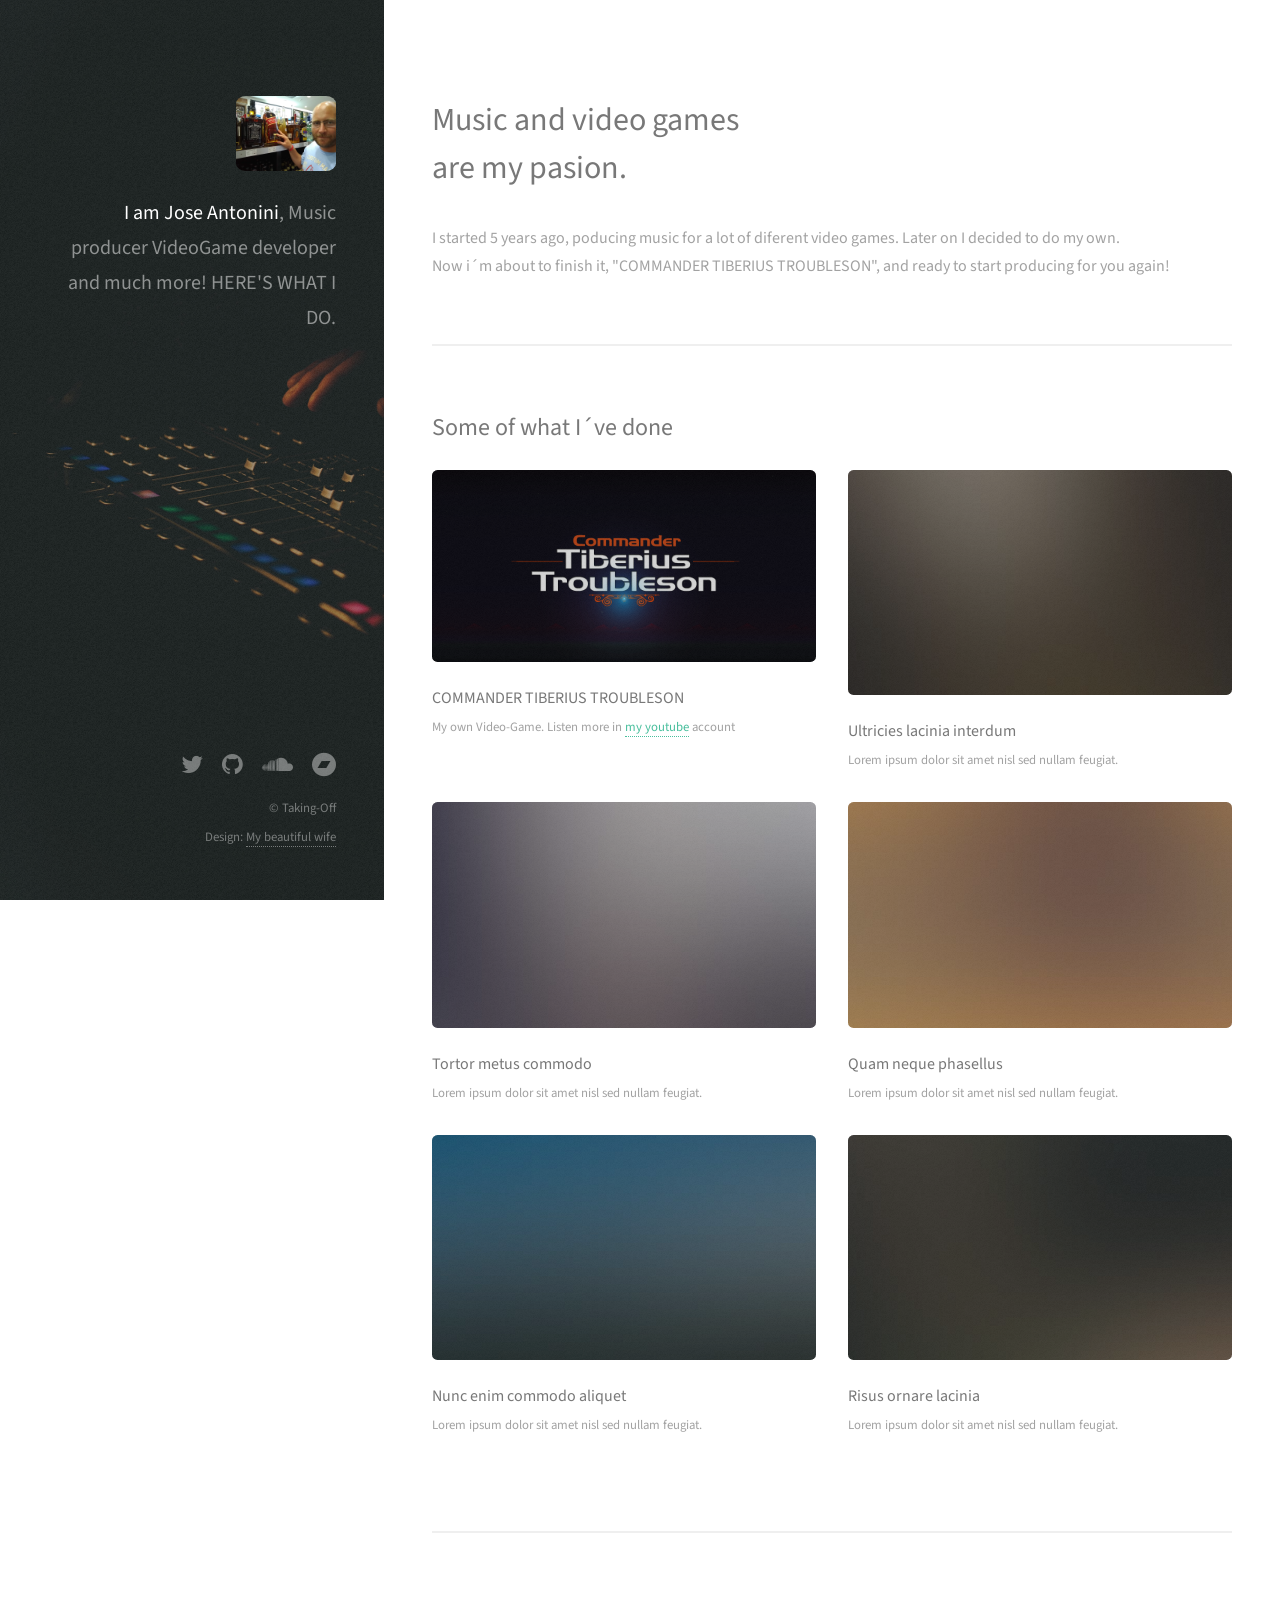
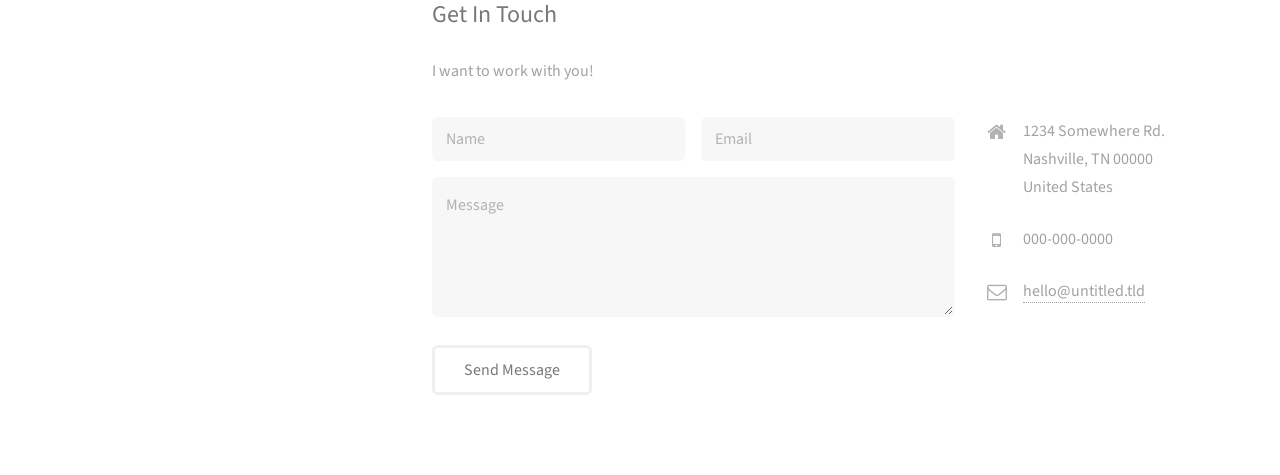
<file: index.html>
<!DOCTYPE HTML>

<html>

<head>
	<title>Taking - Off</title>
	<meta http-equiv="Content-Type" content="text/html; charset=UTF-8">
	<meta name="description" content="Jose Antonini makes music for video games, develop his own videogames and much more" />
	<meta name="keywords" content="music, videogames, musica, videojuegos, desarrollo, diseño, development, design" />
	<meta name="author" content="Luciana Repetto" />
	<meta name="viewport" content="width=device-width, initial-scale=1, maximum-scale=1">
	<link rel="stylesheet" href="assets/css/main.css" />
</head>

<body class="is-preload">

	<!-- Header -->
	<header id="header">
		<div class="inner">
			<a href="#" class="image avatar">
				<img src="images/avatar.jpg" alt="" />
			</a>
			<h1>
				<strong>I am Jose Antonini</strong>, Music producer
				<br /> VideoGame developer
				<br /> and much more!
				<br /> HERE'S WHAT I DO.</h1>
		</div>
	</header>

	<!-- Main -->
	<div id="main">

		<!-- One -->
		<section id="one">
			<header class="major">
				<h2>Music and video games
					<br /> are my pasion.</h2>
			</header>
			<p>I started 5 years ago, poducing music for a lot of diferent video games. Later on I decided to do my own.
				<br/> Now i´m about to finish it, "COMMANDER TIBERIUS TROUBLESON", and ready to start producing for you again!
			</p>
			<!--<ul class="actions">
				<li>
					<a href="" class="button">Learn More</a>
				</li>
			</ul>-->
		</section>

		<!-- Two  en href agregar los links a youtube -->
		<section id="two">
			<h2>Some of what I´ve done</h2>
			<div class="row">
				<article class="col-6 col-12-xsmall work-item">
					<a href="https://youtu.be/3L3aw2KMMoQ" class="image fit thumb">
						<img src="images/thumbs/BANNER COMMANDER.png" alt="" />
					</a>
					<h3>COMMANDER TIBERIUS TROUBLESON</h3>
					<p>My own Video-Game. Listen more in
						<a href="https://www.youtube.com/channel/UCTkknorEwZ-YZ9IHwz5x33w" target="blank">my youtube</a> account </p>
				</article>
				<article class="col-6 col-12-xsmall work-item">
					<a href="images/fulls/02.jpg" class="image fit thumb">
						<img src="images/thumbs/02.jpg" alt="" />
					</a>
					<h3>Ultricies lacinia interdum</h3>
					<p>Lorem ipsum dolor sit amet nisl sed nullam feugiat.</p>
				</article>
				<article class="col-6 col-12-xsmall work-item">
					<a href="images/fulls/03.jpg" class="image fit thumb">
						<img src="images/thumbs/03.jpg" alt="" />
					</a>
					<h3>Tortor metus commodo</h3>
					<p>Lorem ipsum dolor sit amet nisl sed nullam feugiat.</p>
				</article>
				<article class="col-6 col-12-xsmall work-item">
					<a href="images/fulls/04.jpg" class="image fit thumb">
						<img src="images/thumbs/04.jpg" alt="" />
					</a>
					<h3>Quam neque phasellus</h3>
					<p>Lorem ipsum dolor sit amet nisl sed nullam feugiat.</p>
				</article>
				<article class="col-6 col-12-xsmall work-item">
					<a href="images/fulls/05.jpg" class="image fit thumb">
						<img src="images/thumbs/05.jpg" alt="" />
					</a>
					<h3>Nunc enim commodo aliquet</h3>
					<p>Lorem ipsum dolor sit amet nisl sed nullam feugiat.</p>
				</article>
				<article class="col-6 col-12-xsmall work-item">
					<a href="images/fulls/06.jpg" class="image fit thumb">
						<img src="images/thumbs/06.jpg" alt="" />
					</a>
					<h3>Risus ornare lacinia</h3>
					<p>Lorem ipsum dolor sit amet nisl sed nullam feugiat.</p>
				</article>


			</div>


		</section>

		<!-- Three -->
		<section id="three">
			<h2>Get In Touch</h2>
			<p>I want to work with you!</p>
			<div class="row">
				<!-- contact form-->
				<div class="col-8 col-12-small">

					<form id="contactForm">
						<div class="row gtr-uniform gtr-50">
							<div class="col-6 col-12-xsmall">
								<input type="text" name="name" id="name" placeholder="Name" />
							</div>
							<div class="col-6 col-12-xsmall">
								<input type="email" name="email" id="email" placeholder="Email" />
							</div>
							<div class="col-12">
								<textarea name="message" id="message" placeholder="Message" rows="4"></textarea>
							</div>
						</div>
						<br>
						<ul class="actions">
							<li>
								<input type="submit" value="Send Message" />
							</li>
						</ul>
					</form>

				</div>

				<!-- end contact form-->
				<div class="col-4 col-12-small">
					<ul class="labeled-icons">
						<li>
							<h3 class="icon fa-home">
								<span class="label">Address</span>
							</h3>
							1234 Somewhere Rd.
							<br /> Nashville, TN 00000
							<br /> United States
						</li>
						<li>
							<h3 class="icon fa-mobile">
								<span class="label">Phone</span>
							</h3>
							000-000-0000
						</li>
						<li>
							<h3 class="icon fa-envelope-o">
								<span class="label">Email</span>
							</h3>
							<a href="#">hello@untitled.tld</a>
						</li>
					</ul>
				</div>
			</div>
		</section>



	</div>

	<!-- Footer -->
	<footer id="footer">
		<div class="inner">
			<ul class="icons">
				<li>
					<a href="#" class="icon fa-twitter">
						<span class="label">Twitter</span>
					</a>
				</li>
				<li>
					<a href="#" class="icon fa-github">
						<span class="label">Github</span>
					</a>
				</li>

				<li>
					<a href="#" class="icon fa-soundcloud">
						<span class="label">SoundCloud</span>
					</a>
				</li>
				<li>
					<a href="#" class="icon fa-bandcamp">
						<span class="label">BandCamp</span>
					</a>
				</li>

			</ul>
			<ul class="copyright">
				<li>&copy; Taking-Off</li>
				<li>Design:
					<a href="">My beautiful wife</a>
				</li>
			</ul>
		</div>
	</footer>

	<!-- Scripts -->
	<script src="assets/js/contact.js"></script>
	<script src="assets/js/jquery.min.js"></script>
	<script src="assets/js/jquery.poptrox.min.js"></script>
	<script src="assets/js/browser.min.js"></script>
	<script src="assets/js/breakpoints.min.js"></script>
	<script src="assets/js/util.js"></script>
	<script src="assets/js/main.js"></script>

</body>

</html>
</file>
<file: assets/css/main.css>
@import url("font-awesome.min.css");
@import url("https://fonts.googleapis.com/css?family=Source+Sans+Pro:400,400italic");


html, body, div, span, applet, object,
iframe, h1, h2, h3, h4, h5, h6, p, blockquote,
pre, a, abbr, acronym, address, big, cite,
code, del, dfn, em, img, ins, kbd, q, s, samp,
small, strike, strong, sub, sup, tt, var, b,
u, i, center, dl, dt, dd, ol, ul, li, fieldset,
form, label, legend, table, caption, tbody,
tfoot, thead, tr, th, td, article, aside,
canvas, details, embed, figure, figcaption,
footer, header, hgroup, menu, nav, output, ruby,
section, summary, time, mark, audio, video {
	margin: 0;
	padding: 0;
	border: 0;
	font-size: 100%;
	font: inherit;
	vertical-align: baseline;}

article, aside, details, figcaption, figure,
footer, header, hgroup, menu, nav, section {
	display: block;}

body {
	line-height: 1;
}

ol, ul {
	list-style: none;
}

blockquote, q {
	quotes: none;
}

	blockquote:before, blockquote:after, q:before, q:after {
		content: '';
		content: none;
	}

table {
	border-collapse: collapse;
	border-spacing: 0;
}

body {
	-webkit-text-size-adjust: none;
}

mark {
	background-color: transparent;
	color: inherit;
}

input::-moz-focus-inner {
	border: 0;
	padding: 0;
}

input, select, textarea {
	-moz-appearance: none;
	-webkit-appearance: none;
	-ms-appearance: none;
	appearance: none;
}

/* Basic */

	html {
		box-sizing: border-box;
	}

	*, *:before, *:after {
		box-sizing: inherit;
	}

	body {
		background: #fff;
	}

		body.is-preload *, body.is-preload *:before, body.is-preload *:after {
			-moz-animation: none !important;
			-webkit-animation: none !important;
			-ms-animation: none !important;
			animation: none !important;
			-moz-transition: none !important;
			-webkit-transition: none !important;
			-ms-transition: none !important;
			transition: none !important;
		}

	body, input, select, textarea {
		color: #a2a2a2;
		font-family: "Source Sans Pro", Helvetica, sans-serif;
		font-size: 16pt;
		font-weight: 400;
		line-height: 1.75em;
	}

	a {
		-moz-transition: color 0.2s ease-in-out, border-color 0.2s ease-in-out;
		-webkit-transition: color 0.2s ease-in-out, border-color 0.2s ease-in-out;
		-ms-transition: color 0.2s ease-in-out, border-color 0.2s ease-in-out;
		transition: color 0.2s ease-in-out, border-color 0.2s ease-in-out;
		border-bottom: dotted 1px;
		color: #49bf9d;
		text-decoration: none;
	}

		a:hover {
			border-bottom-color: transparent;
			color: #49bf9d !important;
			text-decoration: none;
		}

	strong, b {
		color: #787878;
		font-weight: 400;
	}

	em, i {
		font-style: italic;
	}

	p {
		margin: 0 0 2em 0;
	}

	h1, h2, h3, h4, h5, h6 {
		color: #787878;
		font-weight: 400;
		line-height: 1em;
		margin: 0 0 1em 0;
	}

		h1 a, h2 a, h3 a, h4 a, h5 a, h6 a {
			color: inherit;
			text-decoration: none;
		}

	h1 {
		font-size: 2em;
		line-height: 1.5em;
	}

	h2 {
		font-size: 1.5em;
		line-height: 1.5em;
	}

	h3 {
		font-size: 1.25em;
		line-height: 1.5em;
	}

	h4 {
		font-size: 1.1em;
		line-height: 1.5em;
	}

	h5 {
		font-size: 0.9em;
		line-height: 1.5em;
	}

	h6 {
		font-size: 0.7em;
		line-height: 1.5em;
	}

	sub {
		font-size: 0.8em;
		position: relative;
		top: 0.5em;
	}

	sup {
		font-size: 0.8em;
		position: relative;
		top: -0.5em;
	}

	hr {
		border: 0;
		border-bottom: solid 2px #efefef;
		margin: 2em 0;
	}

		hr.major {
			margin: 3em 0;
		}

	blockquote {
		border-left: solid 6px #efefef;
		font-style: italic;
		margin: 0 0 2em 0;
		padding: 0.5em 0 0.5em 1.5em;
	}

	code {
		background: #f7f7f7;
		border-radius: 0.35em;
		border: solid 2px #efefef;
		font-family: "Courier New", monospace;
		font-size: 0.9em;
		margin: 0 0.25em;
		padding: 0.25em 0.65em;
	}

	pre {
		-webkit-overflow-scrolling: touch;
		font-family: "Courier New", monospace;
		font-size: 0.9em;
		margin: 0 0 2em 0;
	}

		pre code {
			display: block;
			line-height: 1.75em;
			padding: 1em 1.5em;
			overflow-x: auto;
		}

	.align-left {
		text-align: left;
	}

	.align-center {
		text-align: center;
	}

	.align-right {
		text-align: right;
	}

/* Container */

	.container {
		margin: 0 auto;
		max-width: calc(100% - 4em);
		width: 100%;
	}

		.container.xsmall {
			width: 25%;
		}

		.container.small {
			width: 50%;
		}

		.container.medium {
			width: 75%;
		}

		.container.large {
			width: 125%;
		}

		.container.xlarge {
			width: 150%;
		}

		.container.max {
			width: 100%;
		}

		@media screen and (max-width: 980px) {

			.container {
				width: 100% !important;
				max-width: 100% !important;
			}

		}

		@media screen and (max-width: 480px) {

			.container {
				max-width: calc(100% - 3em);
			}

		}

/* Row */

	.row {
		display: flex;
		flex-wrap: wrap;
		box-sizing: border-box;
		align-items: stretch;
	}

		.row > * {
			box-sizing: border-box;
		}

		.row.gtr-uniform > * > :last-child {
			margin-bottom: 0;
		}

		.row.aln-left {
			justify-content: flex-start;
		}

		.row.aln-center {
			justify-content: center;
		}

		.row.aln-right {
			justify-content: flex-end;
		}

		.row.aln-top {
			align-items: flex-start;
		}

		.row.aln-middle {
			align-items: center;
		}

		.row.aln-bottom {
			align-items: flex-end;
		}

		.row > .imp {
			order: -1;
		}

		.row > .col-1 {
			width: 8.3333333333%;
		}

		.row > .off-1 {
			margin-left: 8.3333333333%;
		}

		.row > .col-2 {
			width: 16.6666666667%;
		}

		.row > .off-2 {
			margin-left: 16.6666666667%;
		}

		.row > .col-3 {
			width: 25%;
		}

		.row > .off-3 {
			margin-left: 25%;
		}

		.row > .col-4 {
			width: 33.3333333333%;
		}

		.row > .off-4 {
			margin-left: 33.3333333333%;
		}

		.row > .col-5 {
			width: 41.6666666667%;
		}

		.row > .off-5 {
			margin-left: 41.6666666667%;
		}

		.row > .col-6 {
			width: 50%;
		}

		.row > .off-6 {
			margin-left: 50%;
		}

		.row > .col-7 {
			width: 58.3333333333%;
		}

		.row > .off-7 {
			margin-left: 58.3333333333%;
		}

		.row > .col-8 {
			width: 66.6666666667%;
		}

		.row > .off-8 {
			margin-left: 66.6666666667%;
		}

		.row > .col-9 {
			width: 75%;
		}

		.row > .off-9 {
			margin-left: 75%;
		}

		.row > .col-10 {
			width: 83.3333333333%;
		}

		.row > .off-10 {
			margin-left: 83.3333333333%;
		}

		.row > .col-11 {
			width: 91.6666666667%;
		}

		.row > .off-11 {
			margin-left: 91.6666666667%;
		}

		.row > .col-12 {
			width: 100%;
		}

		.row > .off-12 {
			margin-left: 100%;
		}

		.row.gtr-0 {
			margin-top: 0;
			margin-left: 0em;
		}

			.row.gtr-0 > * {
				padding: 0 0 0 0em;
			}

			.row.gtr-0.gtr-uniform {
				margin-top: 0em;
			}

				.row.gtr-0.gtr-uniform > * {
					padding-top: 0em;
				}

		.row.gtr-25 {
			margin-top: 0;
			margin-left: -0.625em;
		}

			.row.gtr-25 > * {
				padding: 0 0 0 0.625em;
			}

			.row.gtr-25.gtr-uniform {
				margin-top: -0.625em;
			}

				.row.gtr-25.gtr-uniform > * {
					padding-top: 0.625em;
				}

		.row.gtr-50 {
			margin-top: 0;
			margin-left: -1.25em;
		}

			.row.gtr-50 > * {
				padding: 0 0 0 1.25em;
			}

			.row.gtr-50.gtr-uniform {
				margin-top: -1.25em;
			}

				.row.gtr-50.gtr-uniform > * {
					padding-top: 1.25em;
				}

		.row {
			margin-top: 0;
			margin-left: -2.5em;
		}

			.row > * {
				padding: 0 0 0 2.5em;
			}

			.row.gtr-uniform {
				margin-top: -2.5em;
			}

				.row.gtr-uniform > * {
					padding-top: 2.5em;
				}

		.row.gtr-150 {
			margin-top: 0;
			margin-left: -3.75em;
		}

			.row.gtr-150 > * {
				padding: 0 0 0 3.75em;
			}

			.row.gtr-150.gtr-uniform {
				margin-top: -3.75em;
			}

				.row.gtr-150.gtr-uniform > * {
					padding-top: 3.75em;
				}

		.row.gtr-200 {
			margin-top: 0;
			margin-left: -5em;
		}

			.row.gtr-200 > * {
				padding: 0 0 0 5em;
			}

			.row.gtr-200.gtr-uniform {
				margin-top: -5em;
			}

				.row.gtr-200.gtr-uniform > * {
					padding-top: 5em;
				}

		@media screen and (max-width: 1800px) {

			.row {
				display: flex;
				flex-wrap: wrap;
				box-sizing: border-box;
				align-items: stretch;
			}

				.row > * {
					box-sizing: border-box;
				}

				.row.gtr-uniform > * > :last-child {
					margin-bottom: 0;
				}

				.row.aln-left {
					justify-content: flex-start;
				}

				.row.aln-center {
					justify-content: center;
				}

				.row.aln-right {
					justify-content: flex-end;
				}

				.row.aln-top {
					align-items: flex-start;
				}

				.row.aln-middle {
					align-items: center;
				}

				.row.aln-bottom {
					align-items: flex-end;
				}

				.row > .imp-xlarge {
					order: -1;
				}

				.row > .col-1-xlarge {
					width: 8.3333333333%;
				}

				.row > .off-1-xlarge {
					margin-left: 8.3333333333%;
				}

				.row > .col-2-xlarge {
					width: 16.6666666667%;
				}

				.row > .off-2-xlarge {
					margin-left: 16.6666666667%;
				}

				.row > .col-3-xlarge {
					width: 25%;
				}

				.row > .off-3-xlarge {
					margin-left: 25%;
				}

				.row > .col-4-xlarge {
					width: 33.3333333333%;
				}

				.row > .off-4-xlarge {
					margin-left: 33.3333333333%;
				}

				.row > .col-5-xlarge {
					width: 41.6666666667%;
				}

				.row > .off-5-xlarge {
					margin-left: 41.6666666667%;
				}

				.row > .col-6-xlarge {
					width: 50%;
				}

				.row > .off-6-xlarge {
					margin-left: 50%;
				}

				.row > .col-7-xlarge {
					width: 58.3333333333%;
				}

				.row > .off-7-xlarge {
					margin-left: 58.3333333333%;
				}

				.row > .col-8-xlarge {
					width: 66.6666666667%;
				}

				.row > .off-8-xlarge {
					margin-left: 66.6666666667%;
				}

				.row > .col-9-xlarge {
					width: 75%;
				}

				.row > .off-9-xlarge {
					margin-left: 75%;
				}

				.row > .col-10-xlarge {
					width: 83.3333333333%;
				}

				.row > .off-10-xlarge {
					margin-left: 83.3333333333%;
				}

				.row > .col-11-xlarge {
					width: 91.6666666667%;
				}

				.row > .off-11-xlarge {
					margin-left: 91.6666666667%;
				}

				.row > .col-12-xlarge {
					width: 100%;
				}

				.row > .off-12-xlarge {
					margin-left: 100%;
				}

				.row.gtr-0 {
					margin-top: 0;
					margin-left: 0em;
				}

					.row.gtr-0 > * {
						padding: 0 0 0 0em;
					}

					.row.gtr-0.gtr-uniform {
						margin-top: 0em;
					}

						.row.gtr-0.gtr-uniform > * {
							padding-top: 0em;
						}

				.row.gtr-25 {
					margin-top: 0;
					margin-left: -0.625em;
				}

					.row.gtr-25 > * {
						padding: 0 0 0 0.625em;
					}

					.row.gtr-25.gtr-uniform {
						margin-top: -0.625em;
					}

						.row.gtr-25.gtr-uniform > * {
							padding-top: 0.625em;
						}

				.row.gtr-50 {
					margin-top: 0;
					margin-left: -1.25em;
				}

					.row.gtr-50 > * {
						padding: 0 0 0 1.25em;
					}

					.row.gtr-50.gtr-uniform {
						margin-top: -1.25em;
					}

						.row.gtr-50.gtr-uniform > * {
							padding-top: 1.25em;
						}

				.row {
					margin-top: 0;
					margin-left: -2.5em;
				}

					.row > * {
						padding: 0 0 0 2.5em;
					}

					.row.gtr-uniform {
						margin-top: -2.5em;
					}

						.row.gtr-uniform > * {
							padding-top: 2.5em;
						}

				.row.gtr-150 {
					margin-top: 0;
					margin-left: -3.75em;
				}

					.row.gtr-150 > * {
						padding: 0 0 0 3.75em;
					}

					.row.gtr-150.gtr-uniform {
						margin-top: -3.75em;
					}

						.row.gtr-150.gtr-uniform > * {
							padding-top: 3.75em;
						}

				.row.gtr-200 {
					margin-top: 0;
					margin-left: -5em;
				}

					.row.gtr-200 > * {
						padding: 0 0 0 5em;
					}

					.row.gtr-200.gtr-uniform {
						margin-top: -5em;
					}

						.row.gtr-200.gtr-uniform > * {
							padding-top: 5em;
						}

		}

		@media screen and (max-width: 1280px) {

			.row {
				display: flex;
				flex-wrap: wrap;
				box-sizing: border-box;
				align-items: stretch;
			}

				.row > * {
					box-sizing: border-box;
				}

				.row.gtr-uniform > * > :last-child {
					margin-bottom: 0;
				}

				.row.aln-left {
					justify-content: flex-start;
				}

				.row.aln-center {
					justify-content: center;
				}

				.row.aln-right {
					justify-content: flex-end;
				}

				.row.aln-top {
					align-items: flex-start;
				}

				.row.aln-middle {
					align-items: center;
				}

				.row.aln-bottom {
					align-items: flex-end;
				}

				.row > .imp-large {
					order: -1;
				}

				.row > .col-1-large {
					width: 8.3333333333%;
				}

				.row > .off-1-large {
					margin-left: 8.3333333333%;
				}

				.row > .col-2-large {
					width: 16.6666666667%;
				}

				.row > .off-2-large {
					margin-left: 16.6666666667%;
				}

				.row > .col-3-large {
					width: 25%;
				}

				.row > .off-3-large {
					margin-left: 25%;
				}

				.row > .col-4-large {
					width: 33.3333333333%;
				}

				.row > .off-4-large {
					margin-left: 33.3333333333%;
				}

				.row > .col-5-large {
					width: 41.6666666667%;
				}

				.row > .off-5-large {
					margin-left: 41.6666666667%;
				}

				.row > .col-6-large {
					width: 50%;
				}

				.row > .off-6-large {
					margin-left: 50%;
				}

				.row > .col-7-large {
					width: 58.3333333333%;
				}

				.row > .off-7-large {
					margin-left: 58.3333333333%;
				}

				.row > .col-8-large {
					width: 66.6666666667%;
				}

				.row > .off-8-large {
					margin-left: 66.6666666667%;
				}

				.row > .col-9-large {
					width: 75%;
				}

				.row > .off-9-large {
					margin-left: 75%;
				}

				.row > .col-10-large {
					width: 83.3333333333%;
				}

				.row > .off-10-large {
					margin-left: 83.3333333333%;
				}

				.row > .col-11-large {
					width: 91.6666666667%;
				}

				.row > .off-11-large {
					margin-left: 91.6666666667%;
				}

				.row > .col-12-large {
					width: 100%;
				}

				.row > .off-12-large {
					margin-left: 100%;
				}

				.row.gtr-0 {
					margin-top: 0;
					margin-left: 0em;
				}

					.row.gtr-0 > * {
						padding: 0 0 0 0em;
					}

					.row.gtr-0.gtr-uniform {
						margin-top: 0em;
					}

						.row.gtr-0.gtr-uniform > * {
							padding-top: 0em;
						}

				.row.gtr-25 {
					margin-top: 0;
					margin-left: -0.5em;
				}

					.row.gtr-25 > * {
						padding: 0 0 0 0.5em;
					}

					.row.gtr-25.gtr-uniform {
						margin-top: -0.5em;
					}

						.row.gtr-25.gtr-uniform > * {
							padding-top: 0.5em;
						}

				.row.gtr-50 {
					margin-top: 0;
					margin-left: -1em;
				}

					.row.gtr-50 > * {
						padding: 0 0 0 1em;
					}

					.row.gtr-50.gtr-uniform {
						margin-top: -1em;
					}

						.row.gtr-50.gtr-uniform > * {
							padding-top: 1em;
						}

				.row {
					margin-top: 0;
					margin-left: -2em;
				}

					.row > * {
						padding: 0 0 0 2em;
					}

					.row.gtr-uniform {
						margin-top: -2em;
					}

						.row.gtr-uniform > * {
							padding-top: 2em;
						}

				.row.gtr-150 {
					margin-top: 0;
					margin-left: -3em;
				}

					.row.gtr-150 > * {
						padding: 0 0 0 3em;
					}

					.row.gtr-150.gtr-uniform {
						margin-top: -3em;
					}

						.row.gtr-150.gtr-uniform > * {
							padding-top: 3em;
						}

				.row.gtr-200 {
					margin-top: 0;
					margin-left: -4em;
				}

					.row.gtr-200 > * {
						padding: 0 0 0 4em;
					}

					.row.gtr-200.gtr-uniform {
						margin-top: -4em;
					}

						.row.gtr-200.gtr-uniform > * {
							padding-top: 4em;
						}

		}

		@media screen and (max-width: 980px) {

			.row {
				display: flex;
				flex-wrap: wrap;
				box-sizing: border-box;
				align-items: stretch;
			}

				.row > * {
					box-sizing: border-box;
				}

				.row.gtr-uniform > * > :last-child {
					margin-bottom: 0;
				}

				.row.aln-left {
					justify-content: flex-start;
				}

				.row.aln-center {
					justify-content: center;
				}

				.row.aln-right {
					justify-content: flex-end;
				}

				.row.aln-top {
					align-items: flex-start;
				}

				.row.aln-middle {
					align-items: center;
				}

				.row.aln-bottom {
					align-items: flex-end;
				}

				.row > .imp-medium {
					order: -1;
				}

				.row > .col-1-medium {
					width: 8.3333333333%;
				}

				.row > .off-1-medium {
					margin-left: 8.3333333333%;
				}

				.row > .col-2-medium {
					width: 16.6666666667%;
				}

				.row > .off-2-medium {
					margin-left: 16.6666666667%;
				}

				.row > .col-3-medium {
					width: 25%;
				}

				.row > .off-3-medium {
					margin-left: 25%;
				}

				.row > .col-4-medium {
					width: 33.3333333333%;
				}

				.row > .off-4-medium {
					margin-left: 33.3333333333%;
				}

				.row > .col-5-medium {
					width: 41.6666666667%;
				}

				.row > .off-5-medium {
					margin-left: 41.6666666667%;
				}

				.row > .col-6-medium {
					width: 50%;
				}

				.row > .off-6-medium {
					margin-left: 50%;
				}

				.row > .col-7-medium {
					width: 58.3333333333%;
				}

				.row > .off-7-medium {
					margin-left: 58.3333333333%;
				}

				.row > .col-8-medium {
					width: 66.6666666667%;
				}

				.row > .off-8-medium {
					margin-left: 66.6666666667%;
				}

				.row > .col-9-medium {
					width: 75%;
				}

				.row > .off-9-medium {
					margin-left: 75%;
				}

				.row > .col-10-medium {
					width: 83.3333333333%;
				}

				.row > .off-10-medium {
					margin-left: 83.3333333333%;
				}

				.row > .col-11-medium {
					width: 91.6666666667%;
				}

				.row > .off-11-medium {
					margin-left: 91.6666666667%;
				}

				.row > .col-12-medium {
					width: 100%;
				}

				.row > .off-12-medium {
					margin-left: 100%;
				}

				.row.gtr-0 {
					margin-top: 0;
					margin-left: 0em;
				}

					.row.gtr-0 > * {
						padding: 0 0 0 0em;
					}

					.row.gtr-0.gtr-uniform {
						margin-top: 0em;
					}

						.row.gtr-0.gtr-uniform > * {
							padding-top: 0em;
						}

				.row.gtr-25 {
					margin-top: 0;
					margin-left: -0.5em;
				}

					.row.gtr-25 > * {
						padding: 0 0 0 0.5em;
					}

					.row.gtr-25.gtr-uniform {
						margin-top: -0.5em;
					}

						.row.gtr-25.gtr-uniform > * {
							padding-top: 0.5em;
						}

				.row.gtr-50 {
					margin-top: 0;
					margin-left: -1em;
				}

					.row.gtr-50 > * {
						padding: 0 0 0 1em;
					}

					.row.gtr-50.gtr-uniform {
						margin-top: -1em;
					}

						.row.gtr-50.gtr-uniform > * {
							padding-top: 1em;
						}

				.row {
					margin-top: 0;
					margin-left: -2em;
				}

					.row > * {
						padding: 0 0 0 2em;
					}

					.row.gtr-uniform {
						margin-top: -2em;
					}

						.row.gtr-uniform > * {
							padding-top: 2em;
						}

				.row.gtr-150 {
					margin-top: 0;
					margin-left: -3em;
				}

					.row.gtr-150 > * {
						padding: 0 0 0 3em;
					}

					.row.gtr-150.gtr-uniform {
						margin-top: -3em;
					}

						.row.gtr-150.gtr-uniform > * {
							padding-top: 3em;
						}

				.row.gtr-200 {
					margin-top: 0;
					margin-left: -4em;
				}

					.row.gtr-200 > * {
						padding: 0 0 0 4em;
					}

					.row.gtr-200.gtr-uniform {
						margin-top: -4em;
					}

						.row.gtr-200.gtr-uniform > * {
							padding-top: 4em;
						}

		}

		@media screen and (max-width: 736px) {

			.row {
				display: flex;
				flex-wrap: wrap;
				box-sizing: border-box;
				align-items: stretch;
			}

				.row > * {
					box-sizing: border-box;
				}

				.row.gtr-uniform > * > :last-child {
					margin-bottom: 0;
				}

				.row.aln-left {
					justify-content: flex-start;
				}

				.row.aln-center {
					justify-content: center;
				}

				.row.aln-right {
					justify-content: flex-end;
				}

				.row.aln-top {
					align-items: flex-start;
				}

				.row.aln-middle {
					align-items: center;
				}

				.row.aln-bottom {
					align-items: flex-end;
				}

				.row > .imp-small {
					order: -1;
				}

				.row > .col-1-small {
					width: 8.3333333333%;
				}

				.row > .off-1-small {
					margin-left: 8.3333333333%;
				}

				.row > .col-2-small {
					width: 16.6666666667%;
				}

				.row > .off-2-small {
					margin-left: 16.6666666667%;
				}

				.row > .col-3-small {
					width: 25%;
				}

				.row > .off-3-small {
					margin-left: 25%;
				}

				.row > .col-4-small {
					width: 33.3333333333%;
				}

				.row > .off-4-small {
					margin-left: 33.3333333333%;
				}

				.row > .col-5-small {
					width: 41.6666666667%;
				}

				.row > .off-5-small {
					margin-left: 41.6666666667%;
				}

				.row > .col-6-small {
					width: 50%;
				}

				.row > .off-6-small {
					margin-left: 50%;
				}

				.row > .col-7-small {
					width: 58.3333333333%;
				}

				.row > .off-7-small {
					margin-left: 58.3333333333%;
				}

				.row > .col-8-small {
					width: 66.6666666667%;
				}

				.row > .off-8-small {
					margin-left: 66.6666666667%;
				}

				.row > .col-9-small {
					width: 75%;
				}

				.row > .off-9-small {
					margin-left: 75%;
				}

				.row > .col-10-small {
					width: 83.3333333333%;
				}

				.row > .off-10-small {
					margin-left: 83.3333333333%;
				}

				.row > .col-11-small {
					width: 91.6666666667%;
				}

				.row > .off-11-small {
					margin-left: 91.6666666667%;
				}

				.row > .col-12-small {
					width: 100%;
				}

				.row > .off-12-small {
					margin-left: 100%;
				}

				.row.gtr-0 {
					margin-top: 0;
					margin-left: 0em;
				}

					.row.gtr-0 > * {
						padding: 0 0 0 0em;
					}

					.row.gtr-0.gtr-uniform {
						margin-top: 0em;
					}

						.row.gtr-0.gtr-uniform > * {
							padding-top: 0em;
						}

				.row.gtr-25 {
					margin-top: 0;
					margin-left: -0.375em;
				}

					.row.gtr-25 > * {
						padding: 0 0 0 0.375em;
					}

					.row.gtr-25.gtr-uniform {
						margin-top: -0.375em;
					}

						.row.gtr-25.gtr-uniform > * {
							padding-top: 0.375em;
						}

				.row.gtr-50 {
					margin-top: 0;
					margin-left: -0.75em;
				}

					.row.gtr-50 > * {
						padding: 0 0 0 0.75em;
					}

					.row.gtr-50.gtr-uniform {
						margin-top: -0.75em;
					}

						.row.gtr-50.gtr-uniform > * {
							padding-top: 0.75em;
						}

				.row {
					margin-top: 0;
					margin-left: -1.5em;
				}

					.row > * {
						padding: 0 0 0 1.5em;
					}

					.row.gtr-uniform {
						margin-top: -1.5em;
					}

						.row.gtr-uniform > * {
							padding-top: 1.5em;
						}

				.row.gtr-150 {
					margin-top: 0;
					margin-left: -2.25em;
				}

					.row.gtr-150 > * {
						padding: 0 0 0 2.25em;
					}

					.row.gtr-150.gtr-uniform {
						margin-top: -2.25em;
					}

						.row.gtr-150.gtr-uniform > * {
							padding-top: 2.25em;
						}

				.row.gtr-200 {
					margin-top: 0;
					margin-left: -3em;
				}

					.row.gtr-200 > * {
						padding: 0 0 0 3em;
					}

					.row.gtr-200.gtr-uniform {
						margin-top: -3em;
					}

						.row.gtr-200.gtr-uniform > * {
							padding-top: 3em;
						}

		}

		@media screen and (max-width: 480px) {

			.row {
				display: flex;
				flex-wrap: wrap;
				box-sizing: border-box;
				align-items: stretch;
			}

				.row > * {
					box-sizing: border-box;
				}

				.row.gtr-uniform > * > :last-child {
					margin-bottom: 0;
				}

				.row.aln-left {
					justify-content: flex-start;
				}

				.row.aln-center {
					justify-content: center;
				}

				.row.aln-right {
					justify-content: flex-end;
				}

				.row.aln-top {
					align-items: flex-start;
				}

				.row.aln-middle {
					align-items: center;
				}

				.row.aln-bottom {
					align-items: flex-end;
				}

				.row > .imp-xsmall {
					order: -1;
				}

				.row > .col-1-xsmall {
					width: 8.3333333333%;
				}

				.row > .off-1-xsmall {
					margin-left: 8.3333333333%;
				}

				.row > .col-2-xsmall {
					width: 16.6666666667%;
				}

				.row > .off-2-xsmall {
					margin-left: 16.6666666667%;
				}

				.row > .col-3-xsmall {
					width: 25%;
				}

				.row > .off-3-xsmall {
					margin-left: 25%;
				}

				.row > .col-4-xsmall {
					width: 33.3333333333%;
				}

				.row > .off-4-xsmall {
					margin-left: 33.3333333333%;
				}

				.row > .col-5-xsmall {
					width: 41.6666666667%;
				}

				.row > .off-5-xsmall {
					margin-left: 41.6666666667%;
				}

				.row > .col-6-xsmall {
					width: 50%;
				}

				.row > .off-6-xsmall {
					margin-left: 50%;
				}

				.row > .col-7-xsmall {
					width: 58.3333333333%;
				}

				.row > .off-7-xsmall {
					margin-left: 58.3333333333%;
				}

				.row > .col-8-xsmall {
					width: 66.6666666667%;
				}

				.row > .off-8-xsmall {
					margin-left: 66.6666666667%;
				}

				.row > .col-9-xsmall {
					width: 75%;
				}

				.row > .off-9-xsmall {
					margin-left: 75%;
				}

				.row > .col-10-xsmall {
					width: 83.3333333333%;
				}

				.row > .off-10-xsmall {
					margin-left: 83.3333333333%;
				}

				.row > .col-11-xsmall {
					width: 91.6666666667%;
				}

				.row > .off-11-xsmall {
					margin-left: 91.6666666667%;
				}

				.row > .col-12-xsmall {
					width: 100%;
				}

				.row > .off-12-xsmall {
					margin-left: 100%;
				}

				.row.gtr-0 {
					margin-top: 0;
					margin-left: 0em;
				}

					.row.gtr-0 > * {
						padding: 0 0 0 0em;
					}

					.row.gtr-0.gtr-uniform {
						margin-top: 0em;
					}

						.row.gtr-0.gtr-uniform > * {
							padding-top: 0em;
						}

				.row.gtr-25 {
					margin-top: 0;
					margin-left: -0.375em;
				}

					.row.gtr-25 > * {
						padding: 0 0 0 0.375em;
					}

					.row.gtr-25.gtr-uniform {
						margin-top: -0.375em;
					}

						.row.gtr-25.gtr-uniform > * {
							padding-top: 0.375em;
						}

				.row.gtr-50 {
					margin-top: 0;
					margin-left: -0.75em;
				}

					.row.gtr-50 > * {
						padding: 0 0 0 0.75em;
					}

					.row.gtr-50.gtr-uniform {
						margin-top: -0.75em;
					}

						.row.gtr-50.gtr-uniform > * {
							padding-top: 0.75em;
						}

				.row {
					margin-top: 0;
					margin-left: -1.5em;
				}

					.row > * {
						padding: 0 0 0 1.5em;
					}

					.row.gtr-uniform {
						margin-top: -1.5em;
					}

						.row.gtr-uniform > * {
							padding-top: 1.5em;
						}

				.row.gtr-150 {
					margin-top: 0;
					margin-left: -2.25em;
				}

					.row.gtr-150 > * {
						padding: 0 0 0 2.25em;
					}

					.row.gtr-150.gtr-uniform {
						margin-top: -2.25em;
					}

						.row.gtr-150.gtr-uniform > * {
							padding-top: 2.25em;
						}

				.row.gtr-200 {
					margin-top: 0;
					margin-left: -3em;
				}

					.row.gtr-200 > * {
						padding: 0 0 0 3em;
					}

					.row.gtr-200.gtr-uniform {
						margin-top: -3em;
					}

						.row.gtr-200.gtr-uniform > * {
							padding-top: 3em;
						}

		}

/* Section/Article */

	section.special, article.special {
		text-align: center;
	}

	header p {
		color: #b2b2b2;
		position: relative;
		margin: 0 0 1.5em 0;
	}

	header h2 + p {
		font-size: 1.25em;
		margin-top: -1em;
		line-height: 1.5em;
	}

	header h3 + p {
		font-size: 1.1em;
		margin-top: -0.8em;
		line-height: 1.5em;
	}

	header h4 + p,
	header h5 + p,
	header h6 + p {
		font-size: 0.9em;
		margin-top: -0.6em;
		line-height: 1.5em;
	}

	header.major h2 {
		font-size: 2em;
	}

/* Form */

	form {
		margin: 0 0 2em 0;
	}

	label {
		color: #787878;
		display: block;
		font-size: 0.9em;
		font-weight: 400;
		margin: 0 0 1em 0;
	}

	input[type="text"],
	input[type="password"],
	input[type="email"],
	select,
	textarea {
		-moz-appearance: none;
		-webkit-appearance: none;
		-ms-appearance: none;
		appearance: none;
		background: #f7f7f7;
		border-radius: 0.35em;
		border: solid 2px transparent;
		color: inherit;
		display: block;
		outline: 0;
		padding: 0 0.75em;
		text-decoration: none;
		width: 100%;
	}

		input[type="text"]:invalid,
		input[type="password"]:invalid,
		input[type="email"]:invalid,
		select:invalid,
		textarea:invalid {
			box-shadow: none;
		}

		input[type="text"]:focus,
		input[type="password"]:focus,
		input[type="email"]:focus,
		select:focus,
		textarea:focus {
			border-color: #49bf9d;
		}

	select {
		background-image: url("data:image/svg+xml;charset=utf8,%3Csvg xmlns='http://www.w3.org/2000/svg' width='40' height='40' preserveAspectRatio='none' viewBox='0 0 40 40'%3E%3Cpath d='M9.4,12.3l10.4,10.4l10.4-10.4c0.2-0.2,0.5-0.4,0.9-0.4c0.3,0,0.6,0.1,0.9,0.4l3.3,3.3c0.2,0.2,0.4,0.5,0.4,0.9 c0,0.4-0.1,0.6-0.4,0.9L20.7,31.9c-0.2,0.2-0.5,0.4-0.9,0.4c-0.3,0-0.6-0.1-0.9-0.4L4.3,17.3c-0.2-0.2-0.4-0.5-0.4-0.9 c0-0.4,0.1-0.6,0.4-0.9l3.3-3.3c0.2-0.2,0.5-0.4,0.9-0.4S9.1,12.1,9.4,12.3z' fill='%23dfdfdf' /%3E%3C/svg%3E");
		background-size: 1.25rem;
		background-repeat: no-repeat;
		background-position: calc(100% - 1rem) center;
		height: 2.75em;
		padding-right: 2.75em;
		text-overflow: ellipsis;
	}

		select option {
			color: #787878;
			background: #fff;
		}

		select:focus::-ms-value {
			background-color: transparent;
		}

		select::-ms-expand {
			display: none;
		}

	input[type="text"],
	input[type="password"],
	input[type="email"],
	select {
		height: 2.75em;
	}

	textarea {
		padding: 0.75em;
	}

	input[type="checkbox"],
	input[type="radio"] {
		-moz-appearance: none;
		-webkit-appearance: none;
		-ms-appearance: none;
		appearance: none;
		display: block;
		float: left;
		margin-right: -2em;
		opacity: 0;
		width: 1em;
		z-index: -1;
	}

		input[type="checkbox"] + label,
		input[type="radio"] + label {
			text-decoration: none;
			color: #a2a2a2;
			cursor: pointer;
			display: inline-block;
			font-size: 1em;
			font-weight: 400;
			padding-left: 2.4em;
			padding-right: 0.75em;
			position: relative;
		}

			input[type="checkbox"] + label:before,
			input[type="radio"] + label:before {
				-moz-osx-font-smoothing: grayscale;
				-webkit-font-smoothing: antialiased;
				font-family: FontAwesome;
				font-style: normal;
				font-weight: normal;
				text-transform: none !important;
			}

			input[type="checkbox"] + label:before,
			input[type="radio"] + label:before {
				background: #f7f7f7;
				border-radius: 0.35em;
				border: solid 2px transparent;
				content: '';
				display: inline-block;
				height: 1.65em;
				left: 0;
				line-height: 1.58125em;
				position: absolute;
				text-align: center;
				top: 0;
				width: 1.65em;
			}

		input[type="checkbox"]:checked + label:before,
		input[type="radio"]:checked + label:before {
			background: #787878;
			border-color: #787878;
			color: #fff;
			content: '\f00c';
		}

		input[type="checkbox"]:focus + label:before,
		input[type="radio"]:focus + label:before {
			border-color: #49bf9d;
		}

	input[type="checkbox"] + label:before {
		border-radius: 0.35em;
	}

	input[type="radio"] + label:before {
		border-radius: 100%;
	}

	::-webkit-input-placeholder {
		color: #b2b2b2 !important;
		opacity: 1.0;
	}

	:-moz-placeholder {
		color: #b2b2b2 !important;
		opacity: 1.0;
	}

	::-moz-placeholder {
		color: #b2b2b2 !important;
		opacity: 1.0;
	}

	:-ms-input-placeholder {
		color: #b2b2b2 !important;
		opacity: 1.0;
	}

/* Box */

	.box {
		border-radius: 0.35em;
		border: solid 2px #efefef;
		margin-bottom: 2em;
		padding: 1.5em;
	}

		.box > :last-child,
		.box > :last-child > :last-child,
		.box > :last-child > :last-child > :last-child {
			margin-bottom: 0;
		}

		.box.alt {
			border: 0;
			border-radius: 0;
			padding: 0;
		}

/* Icon */

	.icon {
		text-decoration: none;
		border-bottom: none;
		position: relative;
	}

		.icon:before {
			-moz-osx-font-smoothing: grayscale;
			-webkit-font-smoothing: antialiased;
			font-family: FontAwesome;
			font-style: normal;
			font-weight: normal;
			text-transform: none !important;
		}

		.icon > .label {
			display: none;
		}

/* Image */

	.image {
		border-radius: 0.35em;
		border: 0;
		display: inline-block;
		position: relative;
	}

		.image:before {
			-moz-transition: opacity 0.2s ease-in-out;
			-webkit-transition: opacity 0.2s ease-in-out;
			-ms-transition: opacity 0.2s ease-in-out;
			transition: opacity 0.2s ease-in-out;
			background: url("images/overlay.png");
			border-radius: 0.35em;
			content: '';
			display: block;
			height: 100%;
			left: 0;
			opacity: 0.5;
			position: absolute;
			top: 0;
			width: 100%;
		}

		.image.thumb {
			text-align: center;
		}

			.image.thumb:after {
				-moz-transition: opacity 0.2s ease-in-out;
				-webkit-transition: opacity 0.2s ease-in-out;
				-ms-transition: opacity 0.2s ease-in-out;
				transition: opacity 0.2s ease-in-out;
				border-radius: 0.35em;
				border: solid 3px rgba(255, 255, 255, 0.5);
				color: #fff;
				content: 'View';
				display: inline-block;
				font-size: 0.8em;
				font-weight: 400;
				left: 50%;
				line-height: 2.25em;
				margin: -1.25em 0 0 -3em;
				opacity: 0;
				padding: 0 1.5em;
				position: absolute;
				text-align: center;
				text-decoration: none;
				top: 50%;
				white-space: nowrap;
			}

			.image.thumb:hover:after {
				opacity: 1.0;
			}

			.image.thumb:hover:before {
				background: url("images/overlay.png"), url("images/overlay.png");
				opacity: 1.0;
			}

		.image img {
			border-radius: 0.35em;
			display: block;
		}

		.image.left {
			float: left;
			margin: 0 1.5em 1em 0;
			top: 0.25em;
		}

		.image.right {
			float: right;
			margin: 0 0 1em 1.5em;
			top: 0.25em;
		}

		.image.left, .image.right {
			max-width: 40%;
		}

			.image.left img, .image.right img {
				width: 100%;
			}

		.image.fit {
			display: block;
			margin: 0 0 2em 0;
			width: 100%;
		}

			.image.fit img {
				width: 100%;
			}

		.image.avatar {
			border-radius: 10%;
		}

			.image.avatar:before {
				display: none;
			}

			.image.avatar img {
				border-radius: 10%;
				width: 100%;
			}

/* List */

	ol {
		list-style: decimal;
		margin: 0 0 2em 0;
		padding-left: 1.25em;
	}

		ol li {
			padding-left: 0.25em;
		}

	ul {
		list-style: disc;
		margin: 0 0 2em 0;
		padding-left: 1em;
	}

		ul li {
			padding-left: 0.5em;
		}

		ul.alt {
			list-style: none;
			padding-left: 0;
		}

			ul.alt li {
				border-top: solid 2px #efefef;
				padding: 0.5em 0;
			}

				ul.alt li:first-child {
					border-top: 0;
					padding-top: 0;
				}

	dl {
		margin: 0 0 2em 0;
	}

/* Icons */

	ul.icons {
		cursor: default;
		list-style: none;
		padding-left: 0;
	}

		ul.icons li {
			display: inline-block;
			padding: 0 1em 0 0;
		}

			ul.icons li:last-child {
				padding-right: 0;
			}

			ul.icons li .icon:before {
				font-size: 1.5em;
			}

/* Labeled Icons */

	ul.labeled-icons {
		list-style: none;
		padding: 0;
	}

		ul.labeled-icons li {
			line-height: 1.75em;
			margin: 1.5em 0 0 0;
			padding-left: 2.25em;
			position: relative;
		}

			ul.labeled-icons li:first-child {
				margin-top: 0;
			}

			ul.labeled-icons li a {
				color: inherit;
			}

			ul.labeled-icons li h3 {
				color: #b2b2b2;
				left: 0;
				position: absolute;
				text-align: center;
				top: 0;
				width: 1em;
			}

/* Actions */

	ul.actions {
		display: -moz-flex;
		display: -webkit-flex;
		display: -ms-flex;
		display: flex;
		cursor: default;
		list-style: none;
		margin-left: -1em;
		padding-left: 0;
	}

		ul.actions li {
			padding: 0 0 0 1em;
			vertical-align: middle;
		}

		ul.actions.special {
			-moz-justify-content: center;
			-webkit-justify-content: center;
			-ms-justify-content: center;
			justify-content: center;
			width: 100%;
			margin-left: 0;
		}

			ul.actions.special li:first-child {
				padding-left: 0;
			}

		ul.actions.stacked {
			-moz-flex-direction: column;
			-webkit-flex-direction: column;
			-ms-flex-direction: column;
			flex-direction: column;
			margin-left: 0;
		}

			ul.actions.stacked li {
				padding: 1.3em 0 0 0;
			}

				ul.actions.stacked li:first-child {
					padding-top: 0;
				}

		ul.actions.fit {
			width: calc(100% + 1em);
		}

			ul.actions.fit li {
				-moz-flex-grow: 1;
				-webkit-flex-grow: 1;
				-ms-flex-grow: 1;
				flex-grow: 1;
				-moz-flex-shrink: 1;
				-webkit-flex-shrink: 1;
				-ms-flex-shrink: 1;
				flex-shrink: 1;
				width: 100%;
			}

				ul.actions.fit li > * {
					width: 100%;
				}

			ul.actions.fit.stacked {
				width: 100%;
			}

		@media screen and (max-width: 480px) {

			ul.actions:not(.fixed) {
				-moz-flex-direction: column;
				-webkit-flex-direction: column;
				-ms-flex-direction: column;
				flex-direction: column;
				margin-left: 0;
				width: 100% !important;
			}

				ul.actions:not(.fixed) li {
					-moz-flex-grow: 1;
					-webkit-flex-grow: 1;
					-ms-flex-grow: 1;
					flex-grow: 1;
					-moz-flex-shrink: 1;
					-webkit-flex-shrink: 1;
					-ms-flex-shrink: 1;
					flex-shrink: 1;
					padding: 1em 0 0 0;
					text-align: center;
					width: 100%;
				}

					ul.actions:not(.fixed) li > * {
						width: 100%;
					}

					ul.actions:not(.fixed) li:first-child {
						padding-top: 0;
					}

					ul.actions:not(.fixed) li input[type="submit"],
					ul.actions:not(.fixed) li input[type="reset"],
					ul.actions:not(.fixed) li input[type="button"],
					ul.actions:not(.fixed) li button,
					ul.actions:not(.fixed) li .button {
						width: 100%;
					}

						ul.actions:not(.fixed) li input[type="submit"].icon:before,
						ul.actions:not(.fixed) li input[type="reset"].icon:before,
						ul.actions:not(.fixed) li input[type="button"].icon:before,
						ul.actions:not(.fixed) li button.icon:before,
						ul.actions:not(.fixed) li .button.icon:before {
							margin-left: -0.5em;
						}

		}

/* Table */

	.table-wrapper {
		-webkit-overflow-scrolling: touch;
		overflow-x: auto;
	}

	table {
		margin: 0 0 2em 0;
		width: 100%;
	}

		table tbody tr {
			border: solid 1px #efefef;
			border-left: 0;
			border-right: 0;
		}

			table tbody tr:nth-child(2n + 1) {
				background-color: #f7f7f7;
			}

		table td {
			padding: 0.75em 0.75em;
		}

		table th {
			color: #787878;
			font-size: 0.9em;
			font-weight: 400;
			padding: 0 0.75em 0.75em 0.75em;
			text-align: left;
		}

		table thead {
			border-bottom: solid 2px #efefef;
		}

		table tfoot {
			border-top: solid 2px #efefef;
		}

		table.alt {
			border-collapse: separate;
		}

			table.alt tbody tr td {
				border: solid 2px #efefef;
				border-left-width: 0;
				border-top-width: 0;
			}

				table.alt tbody tr td:first-child {
					border-left-width: 2px;
				}

			table.alt tbody tr:first-child td {
				border-top-width: 2px;
			}

			table.alt thead {
				border-bottom: 0;
			}

			table.alt tfoot {
				border-top: 0;
			}

/* Button */

	input[type="submit"],
	input[type="reset"],
	input[type="button"],
	.button {
		-moz-appearance: none;
		-webkit-appearance: none;
		-ms-appearance: none;
		appearance: none;
		-moz-transition: background-color 0.2s ease-in-out, color 0.2s ease-in-out, border-color 0.2s ease-in-out;
		-webkit-transition: background-color 0.2s ease-in-out, color 0.2s ease-in-out, border-color 0.2s ease-in-out;
		-ms-transition: background-color 0.2s ease-in-out, color 0.2s ease-in-out, border-color 0.2s ease-in-out;
		transition: background-color 0.2s ease-in-out, color 0.2s ease-in-out, border-color 0.2s ease-in-out;
		background-color: transparent;
		border-radius: 0.35em;
		border: solid 3px #efefef;
		color: #787878 !important;
		cursor: pointer;
		display: inline-block;
		font-weight: 400;
		height: 3.15em;
		height: calc(2.75em + 6px);
		line-height: 2.75em;
		min-width: 10em;
		padding: 0 1.5em;
		text-align: center;
		text-decoration: none;
		white-space: nowrap;
	}

		input[type="submit"]:hover,
		input[type="reset"]:hover,
		input[type="button"]:hover,
		.button:hover {
			border-color: #49bf9d;
			color: #49bf9d !important;
		}

		input[type="submit"]:active,
		input[type="reset"]:active,
		input[type="button"]:active,
		.button:active {
			background-color: rgba(73, 191, 157, 0.1);
			border-color: #49bf9d;
			color: #49bf9d !important;
		}

		input[type="submit"].icon,
		input[type="reset"].icon,
		input[type="button"].icon,
		.button.icon {
			padding-left: 1.35em;
		}

			input[type="submit"].icon:before,
			input[type="reset"].icon:before,
			input[type="button"].icon:before,
			.button.icon:before {
				margin-right: 0.5em;
			}

		input[type="submit"].fit,
		input[type="reset"].fit,
		input[type="button"].fit,
		.button.fit {
			min-width: 0;
			width: 100%;
		}

		input[type="submit"].small,
		input[type="reset"].small,
		input[type="button"].small,
		.button.small {
			font-size: 0.8em;
		}

		input[type="submit"].large,
		input[type="reset"].large,
		input[type="button"].large,
		.button.large {
			font-size: 1.35em;
		}

		input[type="submit"].primary,
		input[type="reset"].primary,
		input[type="button"].primary,
		.button.primary {
			background-color: #49bf9d;
			border-color: #49bf9d;
			color: #ffffff !important;
		}

			input[type="submit"].primary:hover,
			input[type="reset"].primary:hover,
			input[type="button"].primary:hover,
			.button.primary:hover {
				background-color: #5cc6a7;
				border-color: #5cc6a7;
			}

			input[type="submit"].primary:active,
			input[type="reset"].primary:active,
			input[type="button"].primary:active,
			.button.primary:active {
				background-color: #3eb08f;
				border-color: #3eb08f;
			}

		input[type="submit"].disabled, input[type="submit"]:disabled,
		input[type="reset"].disabled,
		input[type="reset"]:disabled,
		input[type="button"].disabled,
		input[type="button"]:disabled,
		.button.disabled,
		.button:disabled {
			background-color: #e7e7e7 !important;
			border-color: #e7e7e7 !important;
			color: #b2b2b2 !important;
			cursor: default;
		}

/* Work Item */

	.work-item {
		margin: 0 0 2em 0;
	}

		.work-item .image {
			margin: 0 0 1.5em 0;
		}

		.work-item h3 {
			font-size: 1em;
			margin: 0 0 0.5em 0;
		}

		.work-item p {
			font-size: 0.8em;
			line-height: 1.5em;
			margin: 0;
		}

/* Header */

	#header {
		display: -moz-flex;
		display: -webkit-flex;
		display: -ms-flex;
		display: flex;
		-moz-flex-direction: column;
		-webkit-flex-direction: column;
		-ms-flex-direction: column;
		flex-direction: column;
		-moz-align-items: -moz-flex-end;
		-webkit-align-items: -webkit-flex-end;
		-ms-align-items: -ms-flex-end;
		align-items: flex-end;
		-moz-justify-content: space-between;
		-webkit-justify-content: space-between;
		-ms-justify-content: space-between;
		justify-content: space-between;
		background-color: #1f1815;
		background-attachment: scroll,								scroll;
		background-image: url("images/overlay.png"), url("../../images/bg.jpg");
		background-position: top left,							top left;
		background-repeat: repeat,								no-repeat;
		background-size: auto,								150%;
		color: rgba(255, 255, 255, 0.5);
		height: 100%;
		left: 0;
		padding: 8em 4em;
		position: fixed;
		text-align: right;
		top: 0;
		width: 35%;
	}

		#header > * {
			-moz-flex-shrink: 0;
			-webkit-flex-shrink: 0;
			-ms-flex-shrink: 0;
			flex-shrink: 0;
			width: 100%;
		}

		#header > .inner {
			-moz-flex-grow: 1;
			-webkit-flex-grow: 1;
			-ms-flex-grow: 1;
			flex-grow: 1;
			margin: 0 0 2em 0;
		}

		#header strong, #header b {
			color: #ffffff;
		}

		#header h2, #header h3, #header h4, #header h5, #header h6 {
			color: #ffffff;
		}

		#header h1 {
			color: rgba(255, 255, 255, 0.5);
			font-size: 1.35em;
			line-height: 1.75em;
			margin: 0;
		}

		#header .image.avatar {
			margin: 0 0 1em 0;
			width: 6.25em;
		}

/* Footer */

	#footer .icons {
		margin: 1em 0 0 0;
	}

		#footer .icons a {
			color: rgba(255, 255, 255, 0.4);
		}

	#footer .copyright {
		color: rgba(255, 255, 255, 0.4);
		font-size: 0.8em;
		list-style: none;
		margin: 1em 0 0 0;
		padding: 0;
	}

		#footer .copyright li {
			border-left: solid 1px rgba(255, 255, 255, 0.25);
			display: inline-block;
			line-height: 1em;
			margin-left: 0.75em;
			padding-left: 0.75em;
		}

			#footer .copyright li:first-child {
				border-left: 0;
				margin-left: 0;
				padding-left: 0;
			}

			#footer .copyright li a {
				color: inherit;
			}

/* Main */

	#main {
		margin-left: 35%;
		max-width: 54em;
		padding: 8em 4em 4em 4em;
		width: calc(100% - 35%);
	}

		#main > section {
			border-top: solid 2px #efefef;
			margin: 4em 0 0 0;
			padding: 4em 0 0 0;
		}

			#main > section:first-child {
				border-top: 0;
				margin-top: 0;
				padding-top: 0;
			}

/* Poptrox */

	@-moz-keyframes spin {
		0% {
			-moz-transform: rotate(0deg);
			-webkit-transform: rotate(0deg);
			-ms-transform: rotate(0deg);
			transform: rotate(0deg);
		}

		100% {
			-moz-transform: rotate(360deg);
			-webkit-transform: rotate(360deg);
			-ms-transform: rotate(360deg);
			transform: rotate(360deg);
		}
	}

	@-webkit-keyframes spin {
		0% {
			-moz-transform: rotate(0deg);
			-webkit-transform: rotate(0deg);
			-ms-transform: rotate(0deg);
			transform: rotate(0deg);
		}

		100% {
			-moz-transform: rotate(360deg);
			-webkit-transform: rotate(360deg);
			-ms-transform: rotate(360deg);
			transform: rotate(360deg);
		}
	}

	@-ms-keyframes spin {
		0% {
			-moz-transform: rotate(0deg);
			-webkit-transform: rotate(0deg);
			-ms-transform: rotate(0deg);
			transform: rotate(0deg);
		}

		100% {
			-moz-transform: rotate(360deg);
			-webkit-transform: rotate(360deg);
			-ms-transform: rotate(360deg);
			transform: rotate(360deg);
		}
	}

	@keyframes spin {
		0% {
			-moz-transform: rotate(0deg);
			-webkit-transform: rotate(0deg);
			-ms-transform: rotate(0deg);
			transform: rotate(0deg);
		}

		100% {
			-moz-transform: rotate(360deg);
			-webkit-transform: rotate(360deg);
			-ms-transform: rotate(360deg);
			transform: rotate(360deg);
		}
	}

	.poptrox-popup {
		-moz-box-sizing: content-box;
		-webkit-box-sizing: content-box;
		-ms-box-sizing: content-box;
		box-sizing: content-box;
		-webkit-tap-highlight-color: rgba(255, 255, 255, 0);
		background: #fff;
		border-radius: 0.35em;
		box-shadow: 0 0.1em 0.15em 0 rgba(0, 0, 0, 0.15);
		overflow: hidden;
		padding-bottom: 3em;
	}

		.poptrox-popup .loader {
			text-decoration: none;
			-moz-animation: spin 1s linear infinite;
			-webkit-animation: spin 1s linear infinite;
			-ms-animation: spin 1s linear infinite;
			animation: spin 1s linear infinite;
			font-size: 1.5em;
			height: 1em;
			left: 50%;
			line-height: 1em;
			margin: -0.5em 0 0 -0.5em;
			position: absolute;
			top: 50%;
			width: 1em;
		}

			.poptrox-popup .loader:before {
				-moz-osx-font-smoothing: grayscale;
				-webkit-font-smoothing: antialiased;
				font-family: FontAwesome;
				font-style: normal;
				font-weight: normal;
				text-transform: none !important;
			}

			.poptrox-popup .loader:before {
				content: '\f1ce';
			}

		.poptrox-popup .caption {
			background: #fff;
			bottom: 0;
			cursor: default;
			font-size: 0.9em;
			height: 3em;
			left: 0;
			line-height: 2.8em;
			position: absolute;
			text-align: center;
			width: 100%;
			z-index: 1;
		}

		.poptrox-popup .nav-next,
		.poptrox-popup .nav-previous {
			text-decoration: none;
			-moz-transition: opacity 0.2s ease-in-out;
			-webkit-transition: opacity 0.2s ease-in-out;
			-ms-transition: opacity 0.2s ease-in-out;
			transition: opacity 0.2s ease-in-out;
			-webkit-tap-highlight-color: rgba(255, 255, 255, 0);
			background: rgba(0, 0, 0, 0.01);
			cursor: pointer;
			height: 100%;
			opacity: 0;
			position: absolute;
			top: 0;
			width: 50%;
		}

			.poptrox-popup .nav-next:before,
			.poptrox-popup .nav-previous:before {
				-moz-osx-font-smoothing: grayscale;
				-webkit-font-smoothing: antialiased;
				font-family: FontAwesome;
				font-style: normal;
				font-weight: normal;
				text-transform: none !important;
			}

			.poptrox-popup .nav-next:before,
			.poptrox-popup .nav-previous:before {
				color: #fff;
				font-size: 2.5em;
				height: 1em;
				line-height: 1em;
				margin-top: -0.75em;
				position: absolute;
				text-align: center;
				top: 50%;
				width: 1.5em;
			}

		.poptrox-popup .nav-next {
			right: 0;
		}

			.poptrox-popup .nav-next:before {
				content: '\f105';
				right: 0;
			}

		.poptrox-popup .nav-previous {
			left: 0;
		}

			.poptrox-popup .nav-previous:before {
				content: '\f104';
				left: 0;
			}

		.poptrox-popup .closer {
			text-decoration: none;
			-moz-transition: opacity 0.2s ease-in-out;
			-webkit-transition: opacity 0.2s ease-in-out;
			-ms-transition: opacity 0.2s ease-in-out;
			transition: opacity 0.2s ease-in-out;
			-webkit-tap-highlight-color: rgba(255, 255, 255, 0);
			color: #fff;
			height: 4em;
			line-height: 4em;
			opacity: 0;
			position: absolute;
			right: 0;
			text-align: center;
			top: 0;
			width: 4em;
			z-index: 2;
		}

			.poptrox-popup .closer:before {
				-moz-osx-font-smoothing: grayscale;
				-webkit-font-smoothing: antialiased;
				font-family: FontAwesome;
				font-style: normal;
				font-weight: normal;
				text-transform: none !important;
			}

			.poptrox-popup .closer:before {
				-moz-box-sizing: content-box;
				-webkit-box-sizing: content-box;
				-ms-box-sizing: content-box;
				box-sizing: content-box;
				border-radius: 100%;
				border: solid 3px rgba(255, 255, 255, 0.5);
				content: '\f00d';
				display: block;
				font-size: 1em;
				height: 1.75em;
				left: 50%;
				line-height: 1.75em;
				margin: -0.875em 0 0 -0.875em;
				position: absolute;
				top: 50%;
				width: 1.75em;
			}

		.poptrox-popup:hover .nav-next,
		.poptrox-popup:hover .nav-previous {
			opacity: 0.5;
		}

			.poptrox-popup:hover .nav-next:hover,
			.poptrox-popup:hover .nav-previous:hover {
				opacity: 1.0;
			}

		.poptrox-popup:hover .closer {
			opacity: 0.5;
		}

			.poptrox-popup:hover .closer:hover {
				opacity: 1.0;
			}

/* Touch */

	body.is-touch .image.thumb:before {
		opacity: 0.5 !important;
	}

	body.is-touch .image.thumb:after {
		display: none !important;
	}

	body.is-touch #header {
		background-attachment: scroll;
		background-size: auto, cover;
	}

	body.is-touch .poptrox-popup .nav-next,
	body.is-touch .poptrox-popup .nav-previous,
	body.is-touch .poptrox-popup .closer {
		opacity: 1.0 !important;
	}

/* XLarge */

	@media screen and (max-width: 1800px) {

		/* Basic */

			body, input, select, textarea {
				font-size: 12pt;
			}

	}

/* Large */

	@media screen and (max-width: 1280px) {

		/* Header */

			#header {
				padding: 6em 3em 3em 3em;
				width: 30%;
			}

				#header h1 {
					font-size: 1.25em;
				}

					#header h1 br {
						display: none;
					}

				#header > .inner {
					margin-bottom: 0;
				}

		/* Footer */

			#footer .copyright li {
				border-left-width: 0;
				display: block;
				line-height: 2.25em;
				margin-left: 0;
				padding-left: 0;
			}

		/* Main */

			#main {
				margin-left: 30%;
				max-width: none;
				padding: 6em 3em 3em 3em;
				width: calc(100% - 30%);
			}

	}

/* Medium */

	@media screen and (max-width: 980px) {

		/* Basic */

			h1 br, h2 br, h3 br, h4 br, h5 br, h6 br {
				display: none;
			}

		/* List */

			ul.icons li .icon {
				font-size: 1.25em;
			}

		/* Header */

			#header {
				background-attachment: scroll;
				background-position: top left, center center;
				background-size: auto,		cover;
				left: auto;
				padding: 6em 4em;
				position: relative;
				text-align: center;
				top: auto;
				width: 100%;
				display: block;
			}

				#header h1 {
					font-size: 1.75em;
				}

					#header h1 br {
						display: inline;
					}

		/* Footer */

			#footer {
				background-attachment: scroll;
				background-color: #1f1815;
				background-image: url("images/overlay.png"), url("../../images/bg.jpg");
				background-position: top left,						bottom center;
				background-repeat: repeat,							no-repeat;
				background-size: auto,							cover;
				bottom: auto;
				left: auto;
				padding: 4em 4em 6em 4em;
				position: relative;
				text-align: center;
				width: 100%;
			}

				#footer .icons {
					margin: 0 0 1em 0;
				}

				#footer .copyright {
					margin: 0 0 1em 0;
				}

					#footer .copyright li {
						border-left-width: 1px;
						display: inline-block;
						line-height: 1em;
						margin-left: 0.75em;
						padding-left: 0.75em;
					}

		/* Main */

			#main {
				margin: 0;
				padding: 6em 4em;
				width: 100%;
			}

	}

/* Small */

	@media screen and (max-width: 736px) {

		/* Basic */

			h1 {
				font-size: 1.5em;
			}

			h2 {
				font-size: 1.2em;
			}

			h3 {
				font-size: 1em;
			}

		/* Section/Article */

			section.special, article.special {
				text-align: center;
			}

			header.major h2 {
				font-size: 1.35em;
			}

		/* List */

			ul.labeled-icons li {
				padding-left: 2em;
			}

				ul.labeled-icons li h3 {
					line-height: 1.75em;
				}

		/* Header */

			#header {
				padding: 2.25em 1.5em;
			}

				#header h1 {
					font-size: 1.35em;
				}

		/* Footer */

			#footer {
				padding: 2.25em 1.5em;
			}

		/* Main */

			#main {
				padding: 2.25em 1.5em 0.25em 1.5em;
			}

				#main > section {
					margin: 2.25em 0 0 0;
					padding: 2.25em 0 0 0;
				}

		/* Poptrox */

			.poptrox-popup {
				border-radius: 0;
			}

				.poptrox-popup .nav-next:before,
				.poptrox-popup .nav-previous:before {
					margin-top: -1em;
				}

	}

/* XSmall */

	@media screen and (max-width: 480px) {

		/* Header */

			#header {
				padding: 4.5em 1.5em;
			}

				#header h1 br {
					display: none;
				}

		/* Footer */

			#footer .copyright li {
				border-left-width: 0;
				display: block;
				line-height: 2.25em;
				margin-left: 0;
				padding-left: 0;
			}

	}
</file>
